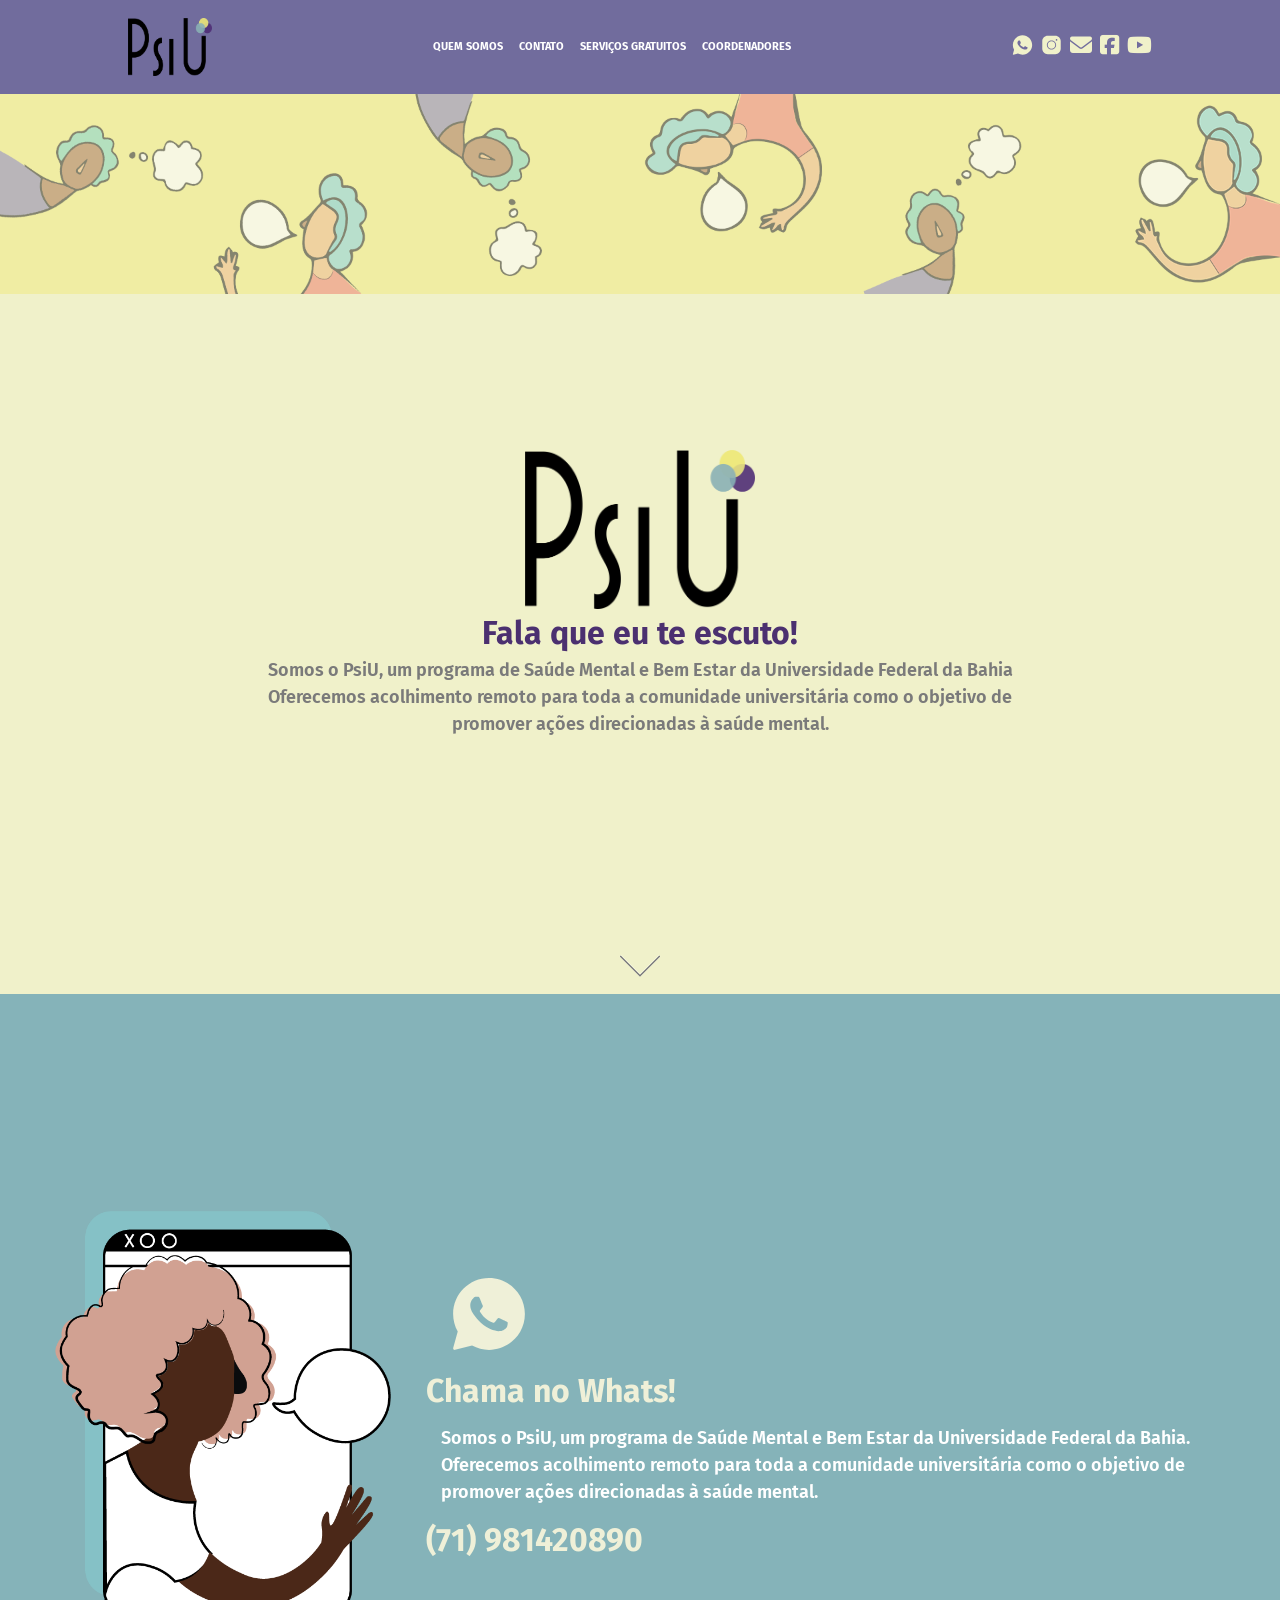
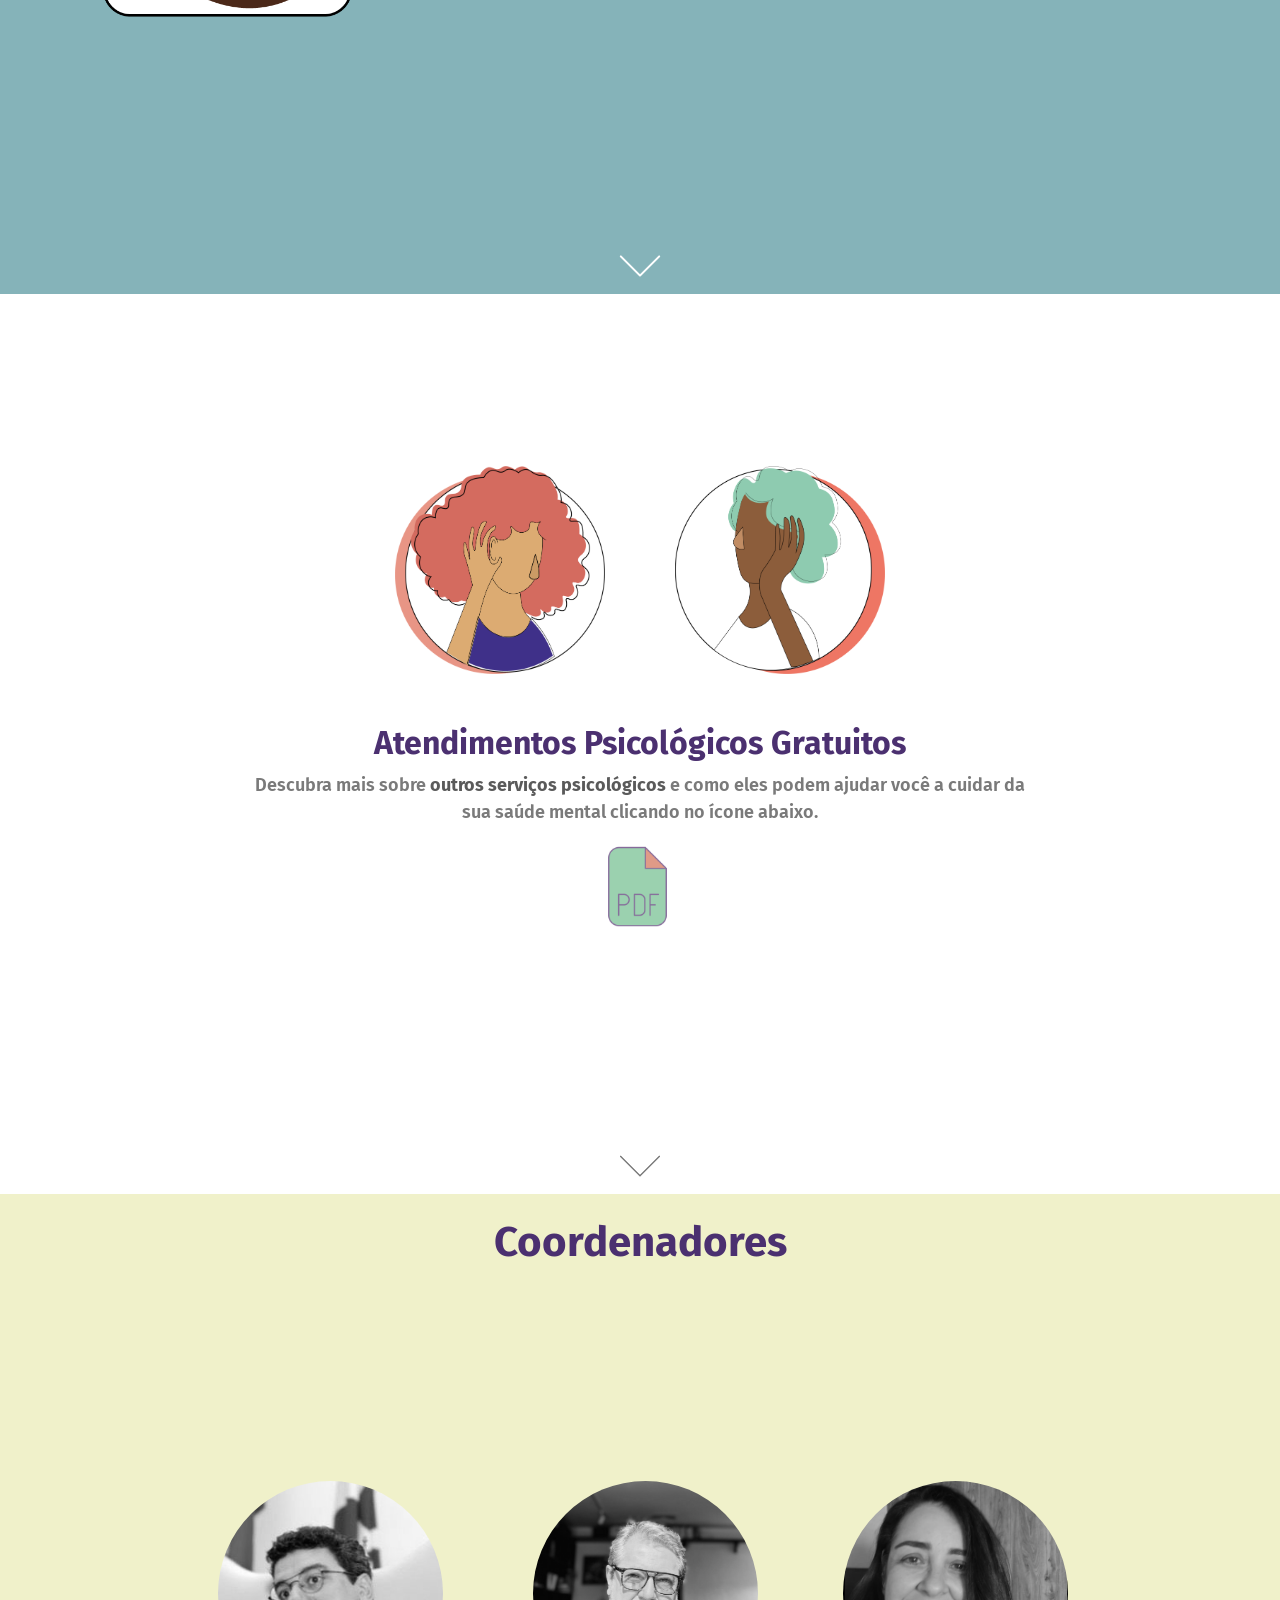
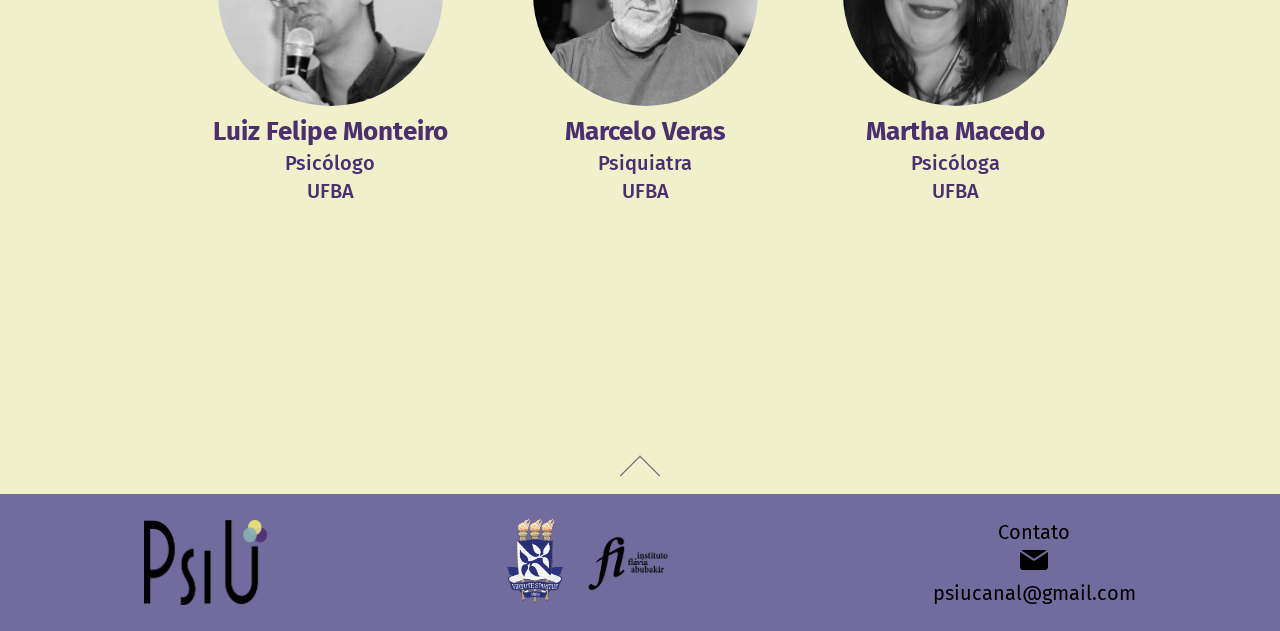
<file: index.html>
<!DOCTYPE html>
<html lang="pt-BR">

<head>
    <meta charset="UTF-8">
    <link rel="icon" type="image/png" href="./assets/images/PsiU_logo.png" />
    <meta name="viewport" content="width=device-width, initial-scale=1.0">
    <meta name="description" content="PsiU, um programa de Saúde Mental e Bem Estar da Universidade Federal da Bahia" />
    <link rel="stylesheet" href="https://cdnjs.cloudflare.com/ajax/libs/font-awesome/6.7.0/css/all.min.css" />
    <link rel="preconnect" href="https://fonts.googleapis.com" />
    <link rel="preconnect" href="https://fonts.gstatic.com" crossorigin />
    <link
        href="https://fonts.googleapis.com/css2?family=Fira+Sans:ital,wght@0,100;0,200;0,300;0,400;0,500;0,600;0,700;0,800;0,900;1,100;1,200;1,300;1,400;1,500;1,600;1,700;1,800;1,900&display=swap"
        rel="stylesheet" />
    <link rel="stylesheet" type="text/css" href="css/index.css">
</head>

<title>PsiU</title>

<body>
    <header class="header">
        <img class="header-logo" src="./assets/images/psiu_nova_logo.png" alt="Logo PsiU">
        <nav class="header-menu">
            <a class="header-menu-item" href="#about" aria-label="Acesse a seção quem somos">QUEM SOMOS</a>
            <a class="header-menu-item" href="#contact"
                aria-label="Acesse a seção sobre como contactar com o programa psiu">CONTATO</a>
            <a class="header-menu-item" href="#services" aria-label="Acesse a seção sobre serviços gratuitos">SERVIÇOS
                GRATUITOS</a>
            <a class="header-menu-item" href="#managers"
                aria-label="Acesse a seção sobre os coordenadores do psiu">COORDENADORES</a>
        </nav>
        <div class="header-icons">
            <a href="https://wa.me/+5571981420890" target="_blank"
                aria-label="Abrir o WhatsApp para falar com o nosso chatbot" title="WhatsApp PsiU">
                <svg class="header-icons-item fa-wpp" xmlns="http://www.w3.org/2000/svg" viewBox="0 0 50 50"
                    width="30px" height="32px">
                    <path
                        d="M25,2C12.318,2,2,12.318,2,25c0,3.96,1.023,7.854,2.963,11.29L2.037,46.73c-0.096,0.343-0.003,0.711,0.245,0.966 C2.473,47.893,2.733,48,3,48c0.08,0,0.161-0.01,0.24-0.029l10.896-2.699C17.463,47.058,21.21,48,25,48c12.682,0,23-10.318,23-23 S37.682,2,25,2z M36.57,33.116c-0.492,1.362-2.852,2.605-3.986,2.772c-1.018,0.149-2.306,0.213-3.72-0.231 c-0.857-0.27-1.957-0.628-3.366-1.229c-5.923-2.526-9.791-8.415-10.087-8.804C15.116,25.235,13,22.463,13,19.594 s1.525-4.28,2.067-4.864c0.542-0.584,1.181-0.73,1.575-0.73s0.787,0.005,1.132,0.021c0.363,0.018,0.85-0.137,1.329,1.001 c0.492,1.168,1.673,4.037,1.819,4.33c0.148,0.292,0.246,0.633,0.05,1.022c-0.196,0.389-0.294,0.632-0.59,0.973 s-0.62,0.76-0.886,1.022c-0.296,0.291-0.603,0.606-0.259,1.19c0.344,0.584,1.529,2.493,3.285,4.039 c2.255,1.986,4.158,2.602,4.748,2.894c0.59,0.292,0.935,0.243,1.279-0.146c0.344-0.39,1.476-1.703,1.869-2.286 s0.787-0.487,1.329-0.292c0.542,0.194,3.445,1.604,4.035,1.896c0.59,0.292,0.984,0.438,1.132,0.681 C37.062,30.587,37.062,31.755,36.57,33.116z" />
                </svg>
            </a>

            <a href="https://www.instagram.com/psiu_escuta" target="_blank" title="Página no Instagram do PsiU"
                aria-label="Acesse a página no instagram do PsiU">
                <svg class="header-icons-item fa-wpp" xmlns="http://www.w3.org/2000/svg"
                    xmlns:xlink="http://www.w3.org/1999/xlink" viewBox="0,0,256,256" width="30px" height="32px"
                    fill-rule="nonzero">
                    <g fill="#f0f1ca" fill-rule="nonzero" stroke="none" stroke-width="1" stroke-linecap="butt"
                        stroke-linejoin="miter" stroke-miterlimit="10" stroke-dasharray="" stroke-dashoffset="0"
                        font-family="none" font-weight="none" font-size="none" text-anchor="none"
                        style="mix-blend-mode: normal">
                        <g transform="scale(5.12,5.12)">
                            <path
                                d="M16,3c-7.17,0 -13,5.83 -13,13v18c0,7.17 5.83,13 13,13h18c7.17,0 13,-5.83 13,-13v-18c0,-7.17 -5.83,-13 -13,-13zM37,11c1.1,0 2,0.9 2,2c0,1.1 -0.9,2 -2,2c-1.1,0 -2,-0.9 -2,-2c0,-1.1 0.9,-2 2,-2zM25,14c6.07,0 11,4.93 11,11c0,6.07 -4.93,11 -11,11c-6.07,0 -11,-4.93 -11,-11c0,-6.07 4.93,-11 11,-11zM25,16c-4.96,0 -9,4.04 -9,9c0,4.96 4.04,9 9,9c4.96,0 9,-4.04 9,-9c0,-4.96 -4.04,-9 -9,-9z">
                            </path>
                        </g>
                    </g>
                </svg>
            </a>

            <a href="mailto:psiucanal@gmail.com" target="_blank" title="E-mail PsiU"
                aria-label="Obtenha o email de contato do psiu">
                <i class="fa-solid fa-envelope fa-2x header-icons-item"></i>
            </a>

            <a href="https://www.facebook.com/psiunauniversidade" target="_blank" title="Página no Facebook do PsiU"
                aria-label="Acesse a página no facebook do PsiU">
                <i class="fa-brands fa-square-facebook fa-2x header-icons-item"></i>
            </a>

            <a href="https://www.youtube.com/@psiuufba-programadesaudeme8297" target="_blank"
                title="Canal no YouTube do PsiU" aria-label="Acesse o canal no youtube do psiu">
                <i class="fa-brands fa-youtube fa-2x header-icons-item"></i>
            </a>

        </div>
        <a class="header-menu-icon" onclick="toggleMenu();">
            <i class="fa fa-bars"></i>
        </a>

    </header>

    <main>
        <section id="about" class="about">

            <div class="main-banner">
                <img src="./assets/images/Psiu_banner.png" alt="Banner Psiu" />
            </div>

            <div class="about-content">
                <img class="about-image" src="./assets/images/psiu_nova_logo.png" alt="Logo PsiU" />
                <h1 class="about-title">Fala que eu te escuto!</h1>
                <p class="about-paragraph">Somos o PsiU, um programa de Saúde Mental e Bem Estar da Universidade Federal
                    da Bahia
                    Oferecemos acolhimento remoto para toda a comunidade universitária como o objetivo de
                    promover ações direcionadas à saúde mental. </p>
            </div>
            <a href="#contact" aria-label="Acesse a seção sobre como contactar com o programa psiu">
                <img class="about-image-down" src="./assets/images/dark_arrow_down.png"
                    alt="Flecha apontando para baixo" />
            </a>
        </section>

        <section id="contact" class="contact">
            <div class="contact-content">
                <div>
                    <img class="contact-woman-image" src="./assets/images/woman_contact.png"
                        alt="Ilustração de uma mulher" />
                </div>
                <div class="contact-info">

                    <a class="contact-wpp-link" href="https://wa.me/+5571981420890" target="_blank"
                        aria-label="Abrir o WhatsApp para falar com o nosso chatbot">
                        <svg class="contact-wpp-icon" xmlns="http://www.w3.org/2000/svg" viewBox="0 0 50 50"
                            width="168px" height="112px">
                            <path
                                d="M25,2C12.318,2,2,12.318,2,25c0,3.96,1.023,7.854,2.963,11.29L2.037,46.73c-0.096,0.343-0.003,0.711,0.245,0.966 C2.473,47.893,2.733,48,3,48c0.08,0,0.161-0.01,0.24-0.029l10.896-2.699C17.463,47.058,21.21,48,25,48c12.682,0,23-10.318,23-23 S37.682,2,25,2z M36.57,33.116c-0.492,1.362-2.852,2.605-3.986,2.772c-1.018,0.149-2.306,0.213-3.72-0.231 c-0.857-0.27-1.957-0.628-3.366-1.229c-5.923-2.526-9.791-8.415-10.087-8.804C15.116,25.235,13,22.463,13,19.594 s1.525-4.28,2.067-4.864c0.542-0.584,1.181-0.73,1.575-0.73s0.787,0.005,1.132,0.021c0.363,0.018,0.85-0.137,1.329,1.001 c0.492,1.168,1.673,4.037,1.819,4.33c0.148,0.292,0.246,0.633,0.05,1.022c-0.196,0.389-0.294,0.632-0.59,0.973 s-0.62,0.76-0.886,1.022c-0.296,0.291-0.603,0.606-0.259,1.19c0.344,0.584,1.529,2.493,3.285,4.039 c2.255,1.986,4.158,2.602,4.748,2.894c0.59,0.292,0.935,0.243,1.279-0.146c0.344-0.39,1.476-1.703,1.869-2.286 s0.787-0.487,1.329-0.292c0.542,0.194,3.445,1.604,4.035,1.896c0.59,0.292,0.984,0.438,1.132,0.681 C37.062,30.587,37.062,31.755,36.57,33.116z" />
                        </svg>
                    </a>


                    <a href="https://wa.me/+5571981420890" target="_blank"
                        aria-label="Abrir o WhatsApp para falar com o nosso chatbot">
                        <h1 class="contact-title">Chama no Whats!</h1>
                    </a>
                    <p class="contact-paragraph">Somos o PsiU, um programa de Saúde Mental e Bem Estar
                        da Universidade Federal da Bahia. Oferecemos acolhimento
                        remoto para toda a comunidade universitária como o
                        objetivo de promover ações direcionadas à saúde mental.</p>

                    <a href="https://wa.me/+5571981420890" target="_blank"
                        aria-label="Abrir o WhatsApp para falar com o nosso chatbot">
                        <h1 class="contact-phone">(71) 981420890</h1>
                    </a>
                </div>
            </div>

            <div>
                <a href="#services" aria-label="Acesse a seção sobre serviços gratuitos">
                    <img class="contact-image-down" src="./assets/images/white_arrow_down.png"
                        alt="Flecha branca apontando para baixo" />
                </a>
            </div>
        </section>

        <section id="services" class="services">
            <div class="services-woman-images">
                <img src="./assets/images/3.png" alt="Ilustração de uma mulher" />
                <img src="./assets/images/6.png" alt="Ilustração de uma mulher" />
            </div>
            <div class="services-content">
                <h1 class="services-title">Atendimentos Psicológicos Gratuitos</h1>
                <p class="services-paragraph">Descubra mais sobre <strong style="color: #5A5A5A">outros serviços
                        psicológicos</strong> e como
                    eles podem ajudar você a cuidar da sua saúde mental clicando no ícone abaixo.
                </p>

                <a href="./assets/documents/cartilha_smurb_2a_edicao.pdf" target="_blank">
                    <img class="services-pdf-image" src="./assets/images/pdf.png"
                        title="Lista de Serviços de atendimento Psicológico gratuito"
                        alt="Ilustração de um arquivo .pdf" />
                </a>
            </div>

            <a href="#managers" aria-label="Acesse a seção sobre os coordenadores do psiu">
                <img class="services-image-down" src="./assets/images/dark_arrow_down.png"
                    alt="Flecha preta apontando para baixo" />
            </a>

        </section>

        <section id="managers" class="managers">
            <h1 class="managers-title">Coordenadores</h1>
            <div class="managers-info">
                <div class="manager-box">
                    <img src="./assets/images/luiz_felipe.jpg"
                        alt="Luiz Felipe Monteiro, Psicólogo e coordenador do PsiU" />

                    <h2 class="manager-name">Luiz Felipe Monteiro</h2>
                    <p>Psicólogo</p>
                    <p>UFBA</p>
                </div>

                <div class="manager-box">
                    <img src="./assets/images/marcelo_veras.jpg"
                        alt="Marcelo Veras, Psiquiatra e coordenador do PsiU" />

                    <h2 class="manager-name">Marcelo Veras</h2>
                    <p>Psiquiatra</p>
                    <p>UFBA</p>
                </div>

                <div class="manager-box">
                    <img src="./assets/images/martha_macedo.png"
                        alt="Martha Macedo, Psicóloga e coordenadora do PsiU" />

                    <h2 class="manager-name">Martha Macedo</h2>
                    <p>Psicóloga</p>
                    <p>UFBA</p>
                </div>
            </div>

            <a href="#about" aria-label="Acesse a seção quem somos">
                <img class="managers-image-down" src="./assets/images/dark_arrow_up.png"
                    alt="Flecha apontando para cima" />
            </a>
        </section>
    </main>

    <footer class="footer">
        <img class="footer-logo" src="./assets/images/psiu_nova_logo.png" alt="Logo PsiU" />
        <div>
            <img class="footer-logo-partner" src="./assets/images/Brasão_da_UFBA.png" title="Brasão UFBA"
                alt="Brasão da UFBA" />
            <img class="footer-logo-partner" src="./assets/images/flavio_abubakir.png" title="Instituto Flávia Abubakir"
                alt="Logo do Instituto Flávia Abubakir" />
        </div>

        <address class="footer-contact">
            <p> Contato </p>
            <img src="./assets/images/messages.png" alt="Icone de um envelope" />
            <p> psiucanal@gmail.com </p>
        </address>
    </footer>

    <script src="js/script.js"> </script>
</body>

</html>
</file>
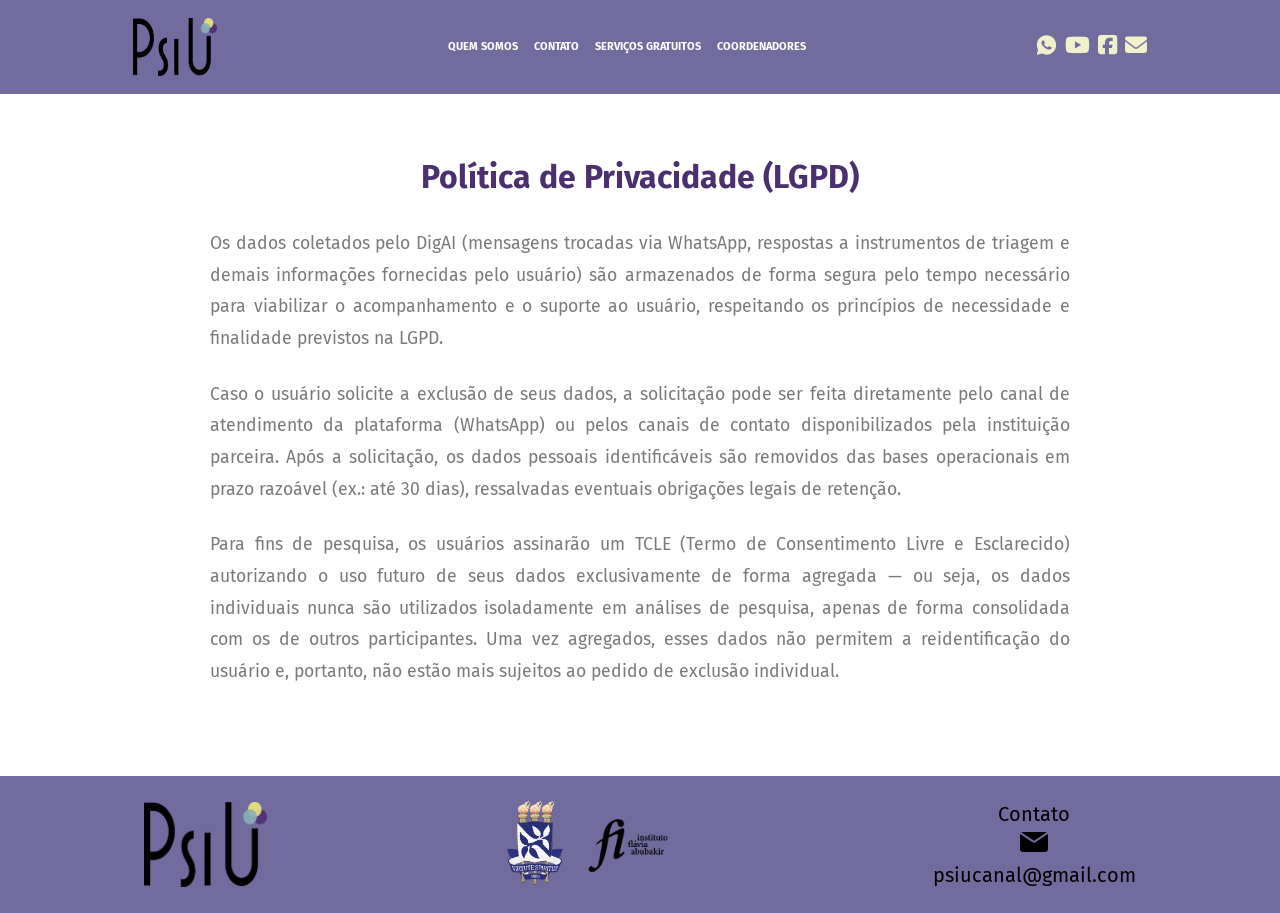
<file: lgpd.html>
<!doctype html>
<html lang="pt-BR">
  <head>
    <meta charset="UTF-8" />
    <link rel="icon" type="image/png" href="./assets/images/PsiU_logo.png" />
    <meta name="viewport" content="width=device-width, initial-scale=1.0" />
    <meta
      name="description"
      content="PsiU, um programa de Saúde Mental e Bem Estar da Universidade Federal da Bahia"
    />
    <link
      rel="stylesheet"
      href="https://cdnjs.cloudflare.com/ajax/libs/font-awesome/6.7.0/css/all.min.css"
    />
    <link rel="stylesheet" type="text/css" href="css/lgpd.css" />

    <link rel="preconnect" href="https://fonts.googleapis.com" />
    <link rel="preconnect" href="https://fonts.gstatic.com" crossorigin />
    <link
      href="https://fonts.googleapis.com/css2?family=Fira+Sans:ital,wght@0,100;0,200;0,300;0,400;0,500;0,600;0,700;0,800;0,900;1,100;1,200;1,300;1,400;1,500;1,600;1,700;1,800;1,900&display=swap"
      rel="stylesheet"
    />
  </head>

  <title>PsiU | LGPD</title>

  <body>
    <header class="header">
      <img
        class="header-logo"
        src="./assets/images/psiu_nova_logo.png"
        alt="Logo PsiU"
      />
      <nav class="header-menu">
        <a
          class="header-menu-item"
          href="index.html#about"
          aria-label="Acesse a seção quem somos"
          >QUEM SOMOS</a
        >
        <a
          class="header-menu-item"
          href="index.html#contact"
          aria-label="Acesse a seção sobre como contactar com o programa psiu"
          >CONTATO</a
        >
        <a
          class="header-menu-item"
          href="index.html#services"
          aria-label="Acesse a seção sobre serviços gratuitos"
          >SERVIÇOS GRATUITOS</a
        >
        <a
          class="header-menu-item"
          href="index.html#managers"
          aria-label="Acesse a seção sobre os coordenadores do psiu"
          >COORDENADORES</a
        >
      </nav>
      <div class="header-icons">
        <a
          href="https://wa.me/+5571981420890"
          target="_blank"
          aria-label="Abrir o WhatsApp para falar com o nosso chatbot"
          title="Whatsapp PsiU"
        >
          <svg
            class="header-icons-item fa-wpp"
            xmlns="http://www.w3.org/2000/svg"
            viewBox="0 0 50 50"
            width="30px"
            height="32px"
          >
            <path
              d="M25,2C12.318,2,2,12.318,2,25c0,3.96,1.023,7.854,2.963,11.29L2.037,46.73c-0.096,0.343-0.003,0.711,0.245,0.966 C2.473,47.893,2.733,48,3,48c0.08,0,0.161-0.01,0.24-0.029l10.896-2.699C17.463,47.058,21.21,48,25,48c12.682,0,23-10.318,23-23 S37.682,2,25,2z M36.57,33.116c-0.492,1.362-2.852,2.605-3.986,2.772c-1.018,0.149-2.306,0.213-3.72-0.231 c-0.857-0.27-1.957-0.628-3.366-1.229c-5.923-2.526-9.791-8.415-10.087-8.804C15.116,25.235,13,22.463,13,19.594 s1.525-4.28,2.067-4.864c0.542-0.584,1.181-0.73,1.575-0.73s0.787,0.005,1.132,0.021c0.363,0.018,0.85-0.137,1.329,1.001 c0.492,1.168,1.673,4.037,1.819,4.33c0.148,0.292,0.246,0.633,0.05,1.022c-0.196,0.389-0.294,0.632-0.59,0.973 s-0.62,0.76-0.886,1.022c-0.296,0.291-0.603,0.606-0.259,1.19c0.344,0.584,1.529,2.493,3.285,4.039 c2.255,1.986,4.158,2.602,4.748,2.894c0.59,0.292,0.935,0.243,1.279-0.146c0.344-0.39,1.476-1.703,1.869-2.286 s0.787-0.487,1.329-0.292c0.542,0.194,3.445,1.604,4.035,1.896c0.59,0.292,0.984,0.438,1.132,0.681 C37.062,30.587,37.062,31.755,36.57,33.116z"
            />
          </svg>
        </a>
        <a
          href="https://www.youtube.com/@psiuufba-programadesaudeme8297"
          target="_blank"
          title="Canal no YouTube do PsiU"
          aria-label="Acesse o canal no youtube do psiu"
        >
          <i class="fa-brands fa-youtube fa-2x header-icons-item"></i>
        </a>
        <a
          href="https://www.facebook.com/psiunauniversidade"
          target="_blank"
          title="Página no Facebook do PsiU"
          aria-label="Acesse a página no facebook do PsiU"
        >
          <i class="fa-brands fa-square-facebook fa-2x header-icons-item"></i>
        </a>
        <a
          href="mailto:psiucanal@gmail.com"
          target="_blank"
          title="E-mail PsiU"
          aria-label="Obtenha o email de contato do psiu"
        >
          <i class="fa-solid fa-envelope fa-2x header-icons-item"></i>
        </a>
      </div>
      <a class="header-menu-icon" onclick="toggleMenu()">
        <i class="fa fa-bars"></i>
      </a>
    </header>

    <main>
      <section class="lgpd">
        <div class="lgpd-content">
          <h1 class="lgpd-title">Política de Privacidade (LGPD)</h1>
          <p class="lgpd-paragraph">
            Os dados coletados pelo DigAI (mensagens trocadas via WhatsApp,
            respostas a instrumentos de triagem e demais informações fornecidas
            pelo usuário) são armazenados de forma segura pelo tempo necessário
            para viabilizar o acompanhamento e o suporte ao usuário, respeitando
            os princípios de necessidade e finalidade previstos na LGPD.
          </p>
          <p class="lgpd-paragraph">
            Caso o usuário solicite a exclusão de seus dados, a solicitação pode
            ser feita diretamente pelo canal de atendimento da plataforma
            (WhatsApp) ou pelos canais de contato disponibilizados pela
            instituição parceira. Após a solicitação, os dados pessoais
            identificáveis são removidos das bases operacionais em prazo
            razoável (ex.: até 30 dias), ressalvadas eventuais obrigações legais
            de retenção.
          </p>
          <p class="lgpd-paragraph">
            Para fins de pesquisa, os usuários assinarão um TCLE (Termo de
            Consentimento Livre e Esclarecido) autorizando o uso futuro de seus
            dados exclusivamente de forma agregada — ou seja, os dados
            individuais nunca são utilizados isoladamente em análises de
            pesquisa, apenas de forma consolidada com os de outros
            participantes. Uma vez agregados, esses dados não permitem a
            reidentificação do usuário e, portanto, não estão mais sujeitos ao
            pedido de exclusão individual.
          </p>
        </div>
      </section>
    </main>

    <footer class="footer">
      <img
        class="footer-logo"
        src="./assets/images/psiu_nova_logo.png"
        alt="Logo PsiU"
      />
      <div>
        <img
          class="footer-logo-partner"
          src="./assets/images/Brasão_da_UFBA.png"
          title="Brasão UFBA"
          alt="Brasão da UFBA"
        />
        <img
          class="footer-logo-partner"
          src="./assets/images/flavio_abubakir.png"
          title="Instituto Flávia Abubakir"
          alt="Logo do Instituto Flávia Abubakir"
        />
      </div>

      <address class="footer-contact">
        <p>Contato</p>
        <img src="./assets/images/messages.png" alt="Icone de um envelope" />
        <p>psiucanal@gmail.com</p>
      </address>
    </footer>

    <script src="js/script.js"></script>
  </body>
</html>
</file>
<file: css/index.css>
@import url("global.css");
@import url("header.css");
@import url("about.css");
@import url("contact.css");
@import url("services.css");
@import url("managers.css");
@import url("footer.css");
</file>
<file: css/lgpd.css>
@import url("global.css");
@import url("header.css");
@import url("footer.css");

.lgpd {
    display: flex;
    flex-direction: column;
    align-items: center;
    justify-content: center;
    padding: 64px 24px;
    background: var(--white);
    min-height: 60vh;
}

.lgpd-content {
    max-width: 860px;
    width: 100%;
}

.lgpd-title {
    color: var(--dark-purple);
    font-size: 2rem;
    text-align: center;
    margin-bottom: 32px;
}

.lgpd-paragraph {
    color: var(--medium-gray);
    font-size: 1.1rem;
    line-height: 1.8;
    text-align: justify;
    margin-bottom: 24px;
}
</file>
